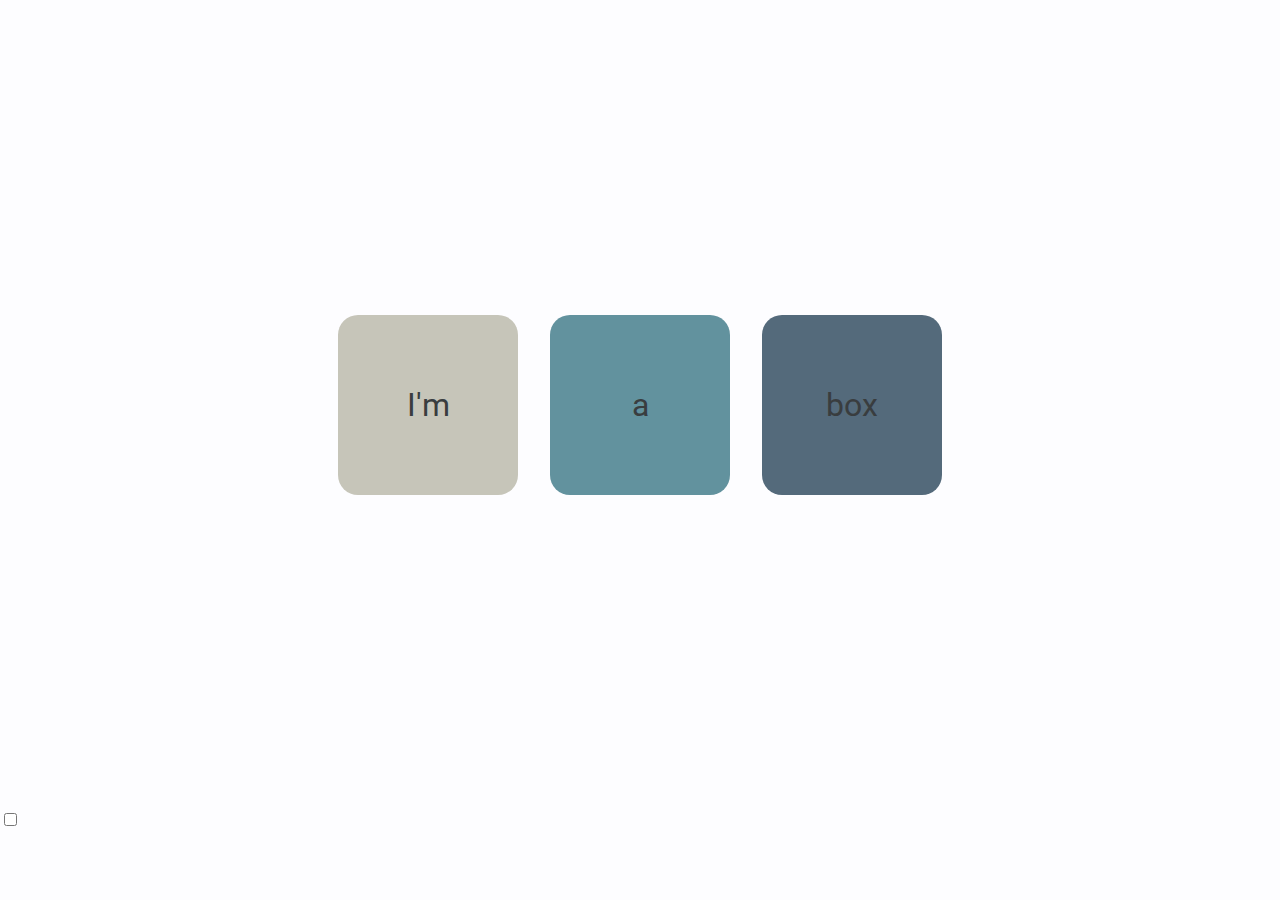
<file: index.html>
<!DOCTYPE html>
<html lang="en">
    <head>
        <meta charset="UTF-8">
        <meta http-equiv="X-UA-Compatible" content="IE=edge">
        <meta name="viewport" content="width=device-width, initial-scale=1.0">
        <title>FlexBox</title>
        <link rel="stylesheet" href="css/estilo.css">
    </head>
    <body>
        <div class="encapsulador">
            <div class="caixa caixa-1">I'm</div>
            <div class="caixa caixa-2">a</div>
            <div class="caixa caixa-3">box</div>
        </div>
        
        <input type="checkbox" class="checkbox" id="theme">
            
        <script src="JavaScript/app.js"></script>
    </body>
</html>
</file>
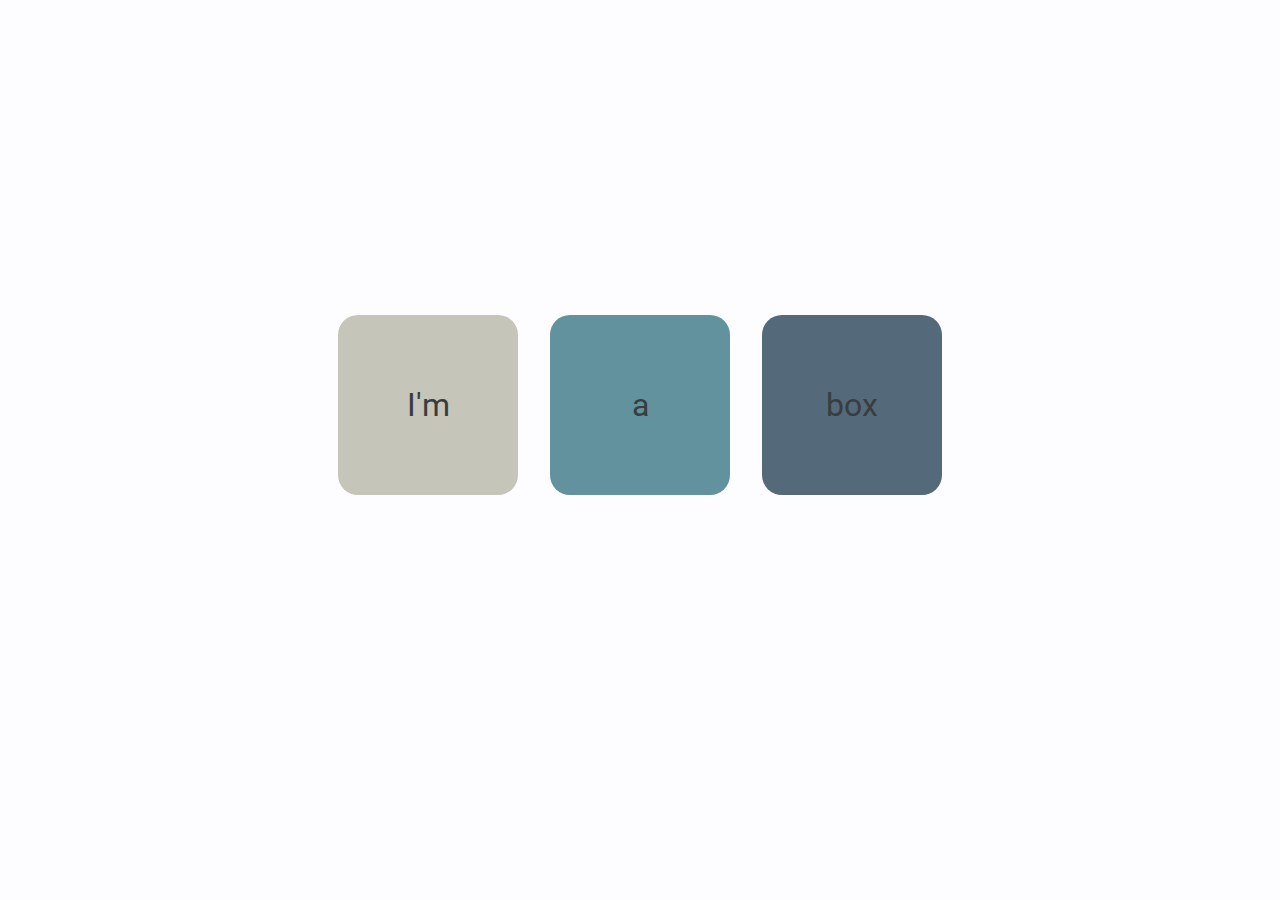
<file: index.html.html>
<!DOCTYPE html>
<html lang="en">
    <head>
        <meta charset="UTF-8">
        <meta http-equiv="X-UA-Compatible" content="IE=edge">
        <meta name="viewport" content="width=device-width, initial-scale=1.0">
        <title>FlexBox</title>
        <link rel="stylesheet" href="css/estilo.css">
    </head>
    <body>
        <div class="encapsulador">
            <div class="caixa caixa-1">I'm</div>
            <div class="caixa caixa-2">a</div>
            <div class="caixa caixa-3">box</div>
        </div>
    </body>
</html>
</file>
<file: css/estilo.css>
@import url('https://fonts.googleapis.com/css2?family=Roboto:wght@500;700;900&display=swap');

html {
    box-sizing: border-box;
    font-family: 'Roboto', sans-serif;
}
body {
    margin: 0;
    padding: 0;
    background-color: #FDFDFF;
    color: #393D3F;
    transition: background-color 2s, color 2s;
}

.encapsulador {
    display: flex;
    flex-direction: row;
    justify-content: center;
    align-items: center;
    flex-wrap: wrap;
    align-content: center;
    column-gap: 32px;
    
    height: 90vh;
    width: 100vw;
}
.caixa-1, .caixa-2, .caixa-3 {
    width: 180px;
    height: 180px;
    line-height: 180px;
    text-align: center;
    font-size: 32px;
    border-radius: 20px;
}

.caixa-1 {
    background-color: #C6C5B9;
}

.caixa-2 {
    background-color: #62929E;
}

.caixa-3 {
    background-color: #546A7B;
}

body.dark {
    background-color: #393D3F;
    color: #FDFDFF;
    transition: background-color 2s, color 2s;
}
</file>
